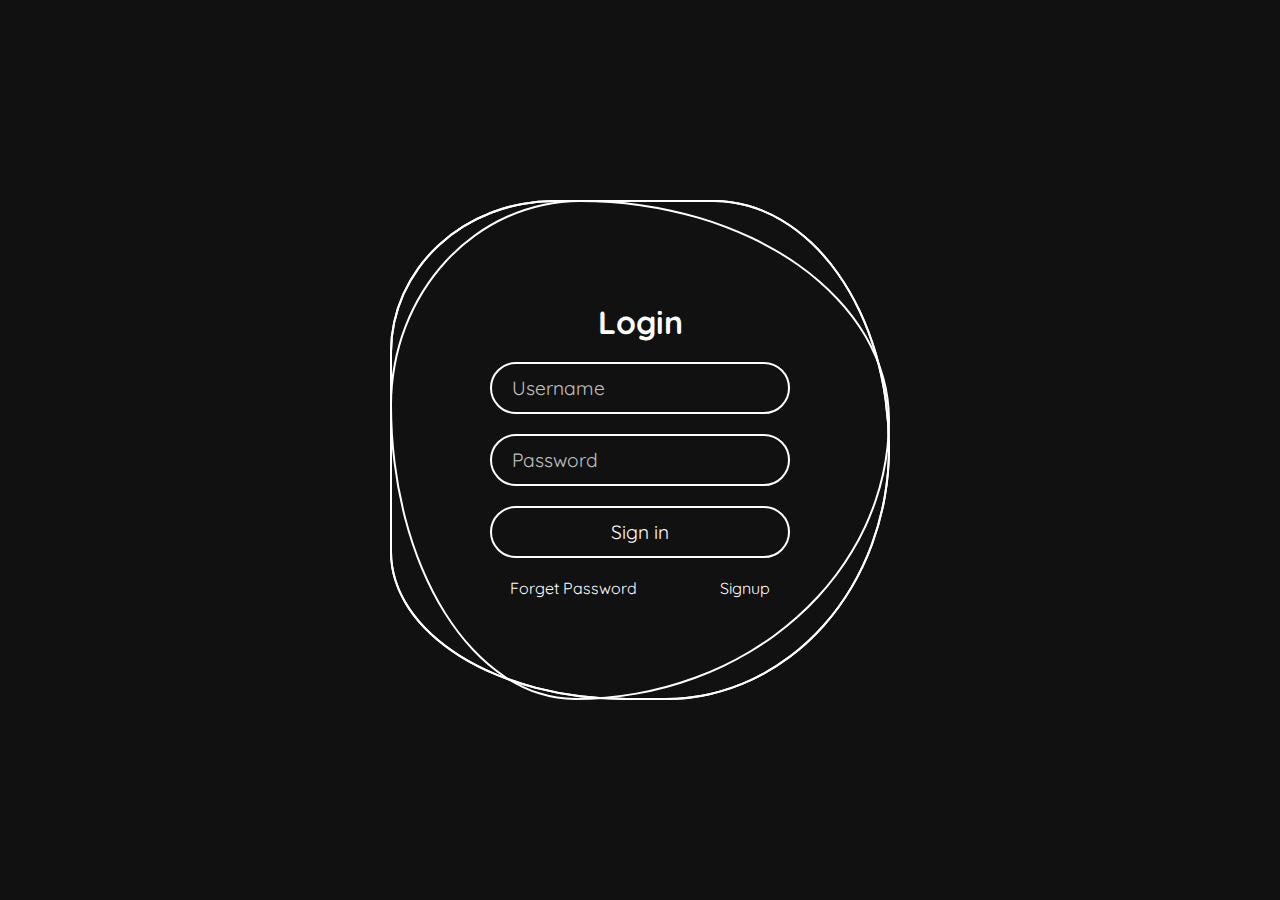
<file: index.html>
<!DOCTYPE html>
<html lang="en">
<head>
    <meta charset="UTF-8">
    <meta name="viewport" content="width=device-width, initial-scale=1.0">
    <link rel="stylesheet" type="text/css" href="style.css">  <title>Login Page</title>
    
</head>
<body>

    <div class="ring">
        <i style="--clr:#e5ff00;"></i>
        <i style="--clr:#a7a9b1;"></i>
        <i style="--clr:#02ffe2;"></i>
        <div class="login">
            <h2>Login</h2>
            <div class="inputBx">
                <input type="text" placeholder="Username" id="username">
            </div>
            <div class="inputBx">
                <input type="password" placeholder="Password" id="password">
            </div>
            <div class="inputBx">
                <input type="button" value="Sign in" id="signin-btn">
            </div>
            <div class="links">
                <a href="#" id="forgot-password-btn">Forget Password</a>
                <a href="#" id="signup-btn">Signup</a>
            </div>
        </div>
    </div>

    
    <script src="index.js"></script>
</body>
</html>
</file>
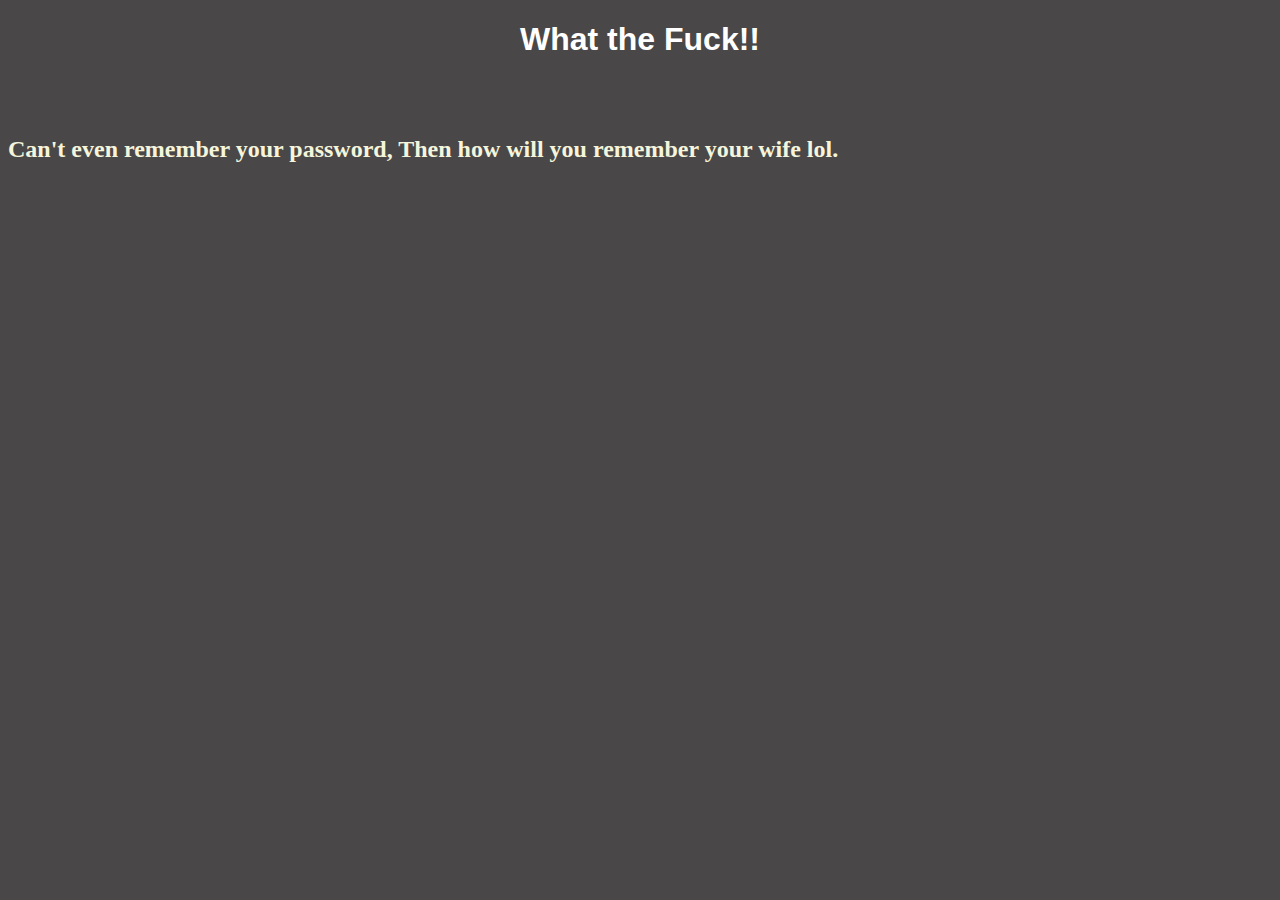
<file: forgot-password.html>
<!DOCTYPE html>
<html lang="en">
<head>
    <meta charset="UTF-8">
    <meta name="viewport" content="width=device-width, initial-scale=1.0">
    <title>Forgot Password</title>
</head>
<style>
body{
    background-color: rgb(73, 71, 71);
    color: beige;
}

h1{
    text-align: center;
    color: rgb(255, 255, 255);
    font-family: 'Segoe UI', Tahoma, Geneva, Verdana, sans-serif;
}


</style>
<body>
    <h1>What the Fuck!!</h1>
    <br>
    <br>
    <h2> Can't even remember your password, Then how will you remember your wife lol.</h2>
    </body>
</html>
</file>
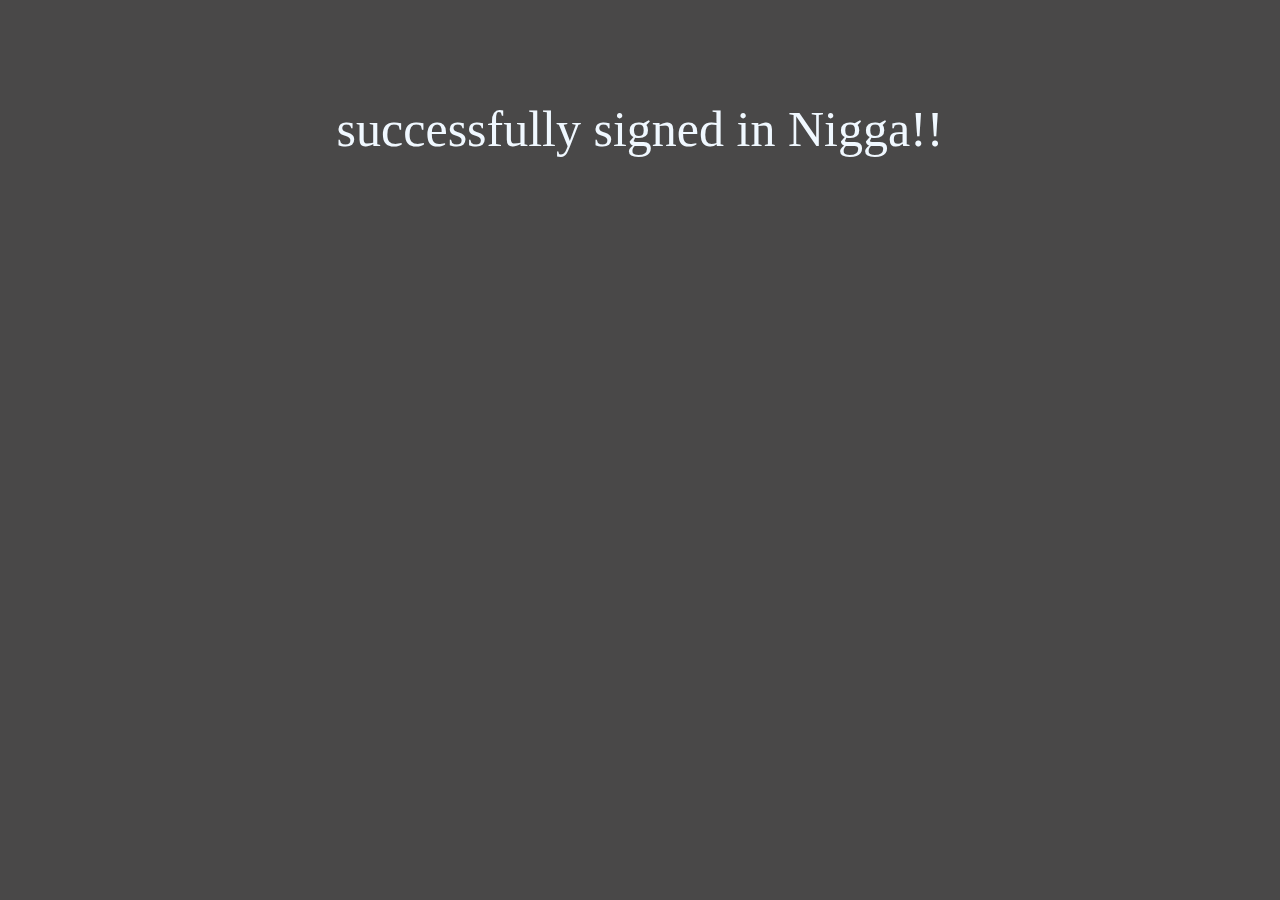
<file: signup.html>
<!DOCTYPE html>
<html lang="en">
<head>
    <meta charset="UTF-8">
    <meta name="viewport" content="width=device-width, initial-scale=1.0">
    <title>Signup Page</title>
</head>
<style>

body{
    background-color: rgb(73, 72, 72);
}
div{
    margin-top: 100px;
    font-size: 50px;
    color: aliceblue;
    text-align: center;
}

</style>
<body>
    <div> successfully signed in Nigga!!</div>
    </body>
</html>
</file>
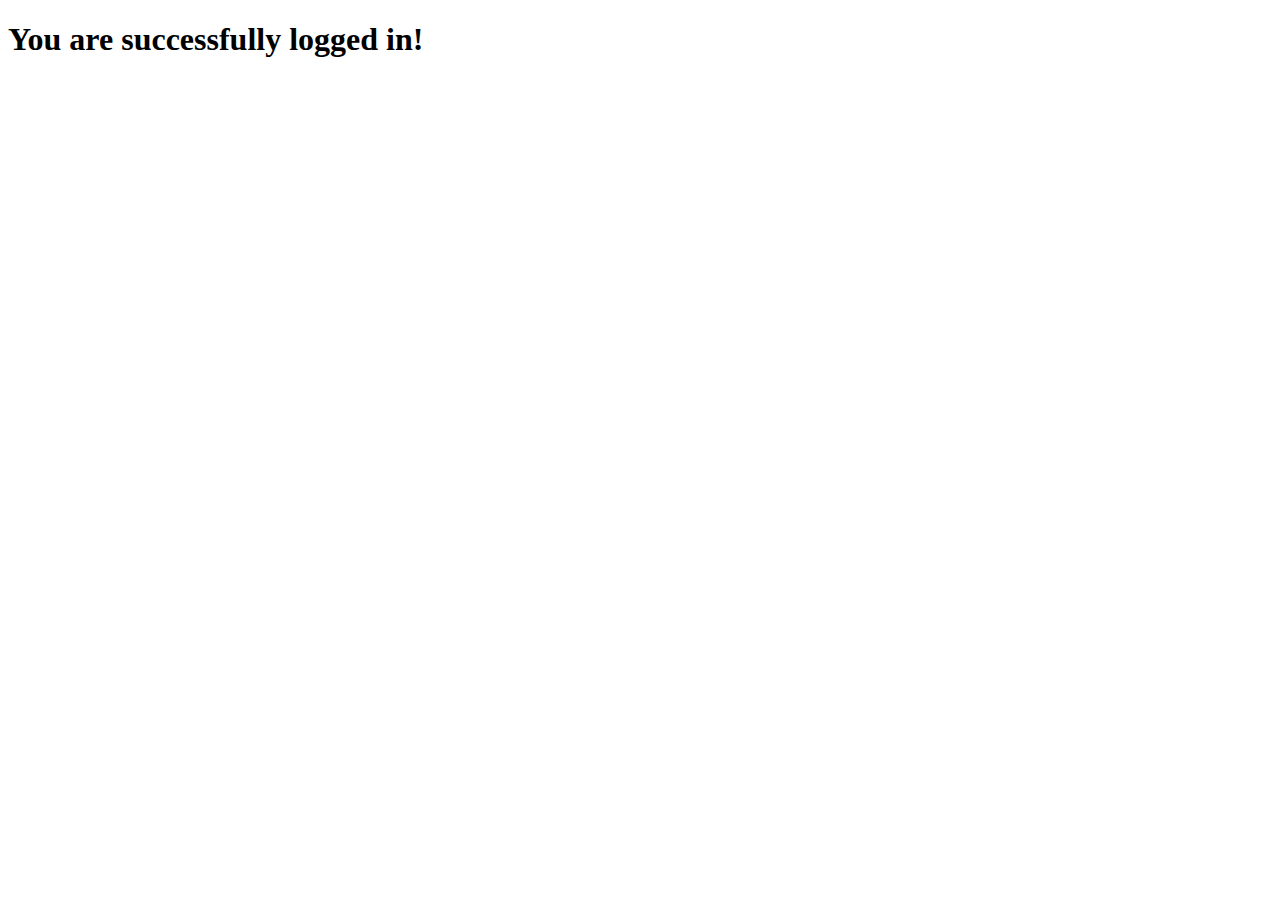
<file: success.html>
<!DOCTYPE html>
<html lang="en">
<head>
    <meta charset="UTF-8">
    <meta name="viewport" content="width=device-width, initial-scale=1.0">
    <title>Success</title>
</head>
<body>
    <h1>You are successfully logged in!</h1>
</body>
</html>
</file>
<file: style.css>
@import url("https://fonts.googleapis.com/css2?family=Quicksand:wght@300&display=swap");
* {
  margin: 0;
  padding: 0;
  box-sizing: border-box;
  font-family: "Quicksand", sans-serif;
}
body {
  display: flex;
  justify-content: center;
  align-items: center;
  min-height: 100vh;
  background: #111;
  width: 100%;
  overflow: hidden;
}
.ring {
  position: relative;
  width: 500px;
  height: 500px;
  display: flex;
  justify-content: center;
  align-items: center;
}
.ring i {
  position: absolute;
  inset: 0;
  border: 2px solid #fff;
  transition: 0.5s;
}
.ring i:nth-child(1) {
  border-radius: 38% 62% 63% 37% / 41% 44% 56% 59%;
  animation: animate 6s linear infinite;
}
.ring i:nth-child(2) {
  border-radius: 41% 44% 56% 59%/38% 62% 63% 37%;
  animation: animate 4s linear infinite;
}
.ring i:nth-child(3) {
  border-radius: 41% 44% 56% 59%/38% 62% 63% 37%;
  animation: animate2 10s linear infinite;
}
.ring:hover i {
  border: 6px solid var(--clr);
  filter: drop-shadow(0 0 20px var(--clr));
}
@keyframes animate {
  0% {
    transform: rotate(0deg);
  }
  100% {
    transform: rotate(360deg);
  }
}
@keyframes animate2 {
  0% {
    transform: rotate(360deg);
  }
  100% {
    transform: rotate(0deg);
  }
}
.login {
  position: absolute;
  width: 300px;
  height: 100%;
  display: flex;
  justify-content: center;
  align-items: center;
  flex-direction: column;
  gap: 20px;
}
.login h2 {
  font-size: 2em;
  color: #fff;
}
.login .inputBx {
  position: relative;
  width: 100%;
}
.login .inputBx input {
  position: relative;
  width: 100%;
  padding: 12px 20px;
  background: transparent;
  border: 2px solid #fff;
  border-radius: 40px;
  font-size: 1.2em;
  color: #fff;
  box-shadow: none;
  outline: none;
}
.login .inputBx input[type="submit"] {
  width: 100%;
  background: #0078ff;
  background: linear-gradient(65deg, #d1cdcf, #000000);
  border: none;
  cursor: pointer;
}
.login .inputBx input::placeholder {
  color: rgba(255, 255, 255, 0.75);
}
.login .links {
  position: relative;
  width: 100%;
  display: flex;
  align-items: center;
  justify-content: space-between;
  padding: 0 20px;
}
.login .links a {
  color: #fff;
  text-decoration: none;
}
</file>
